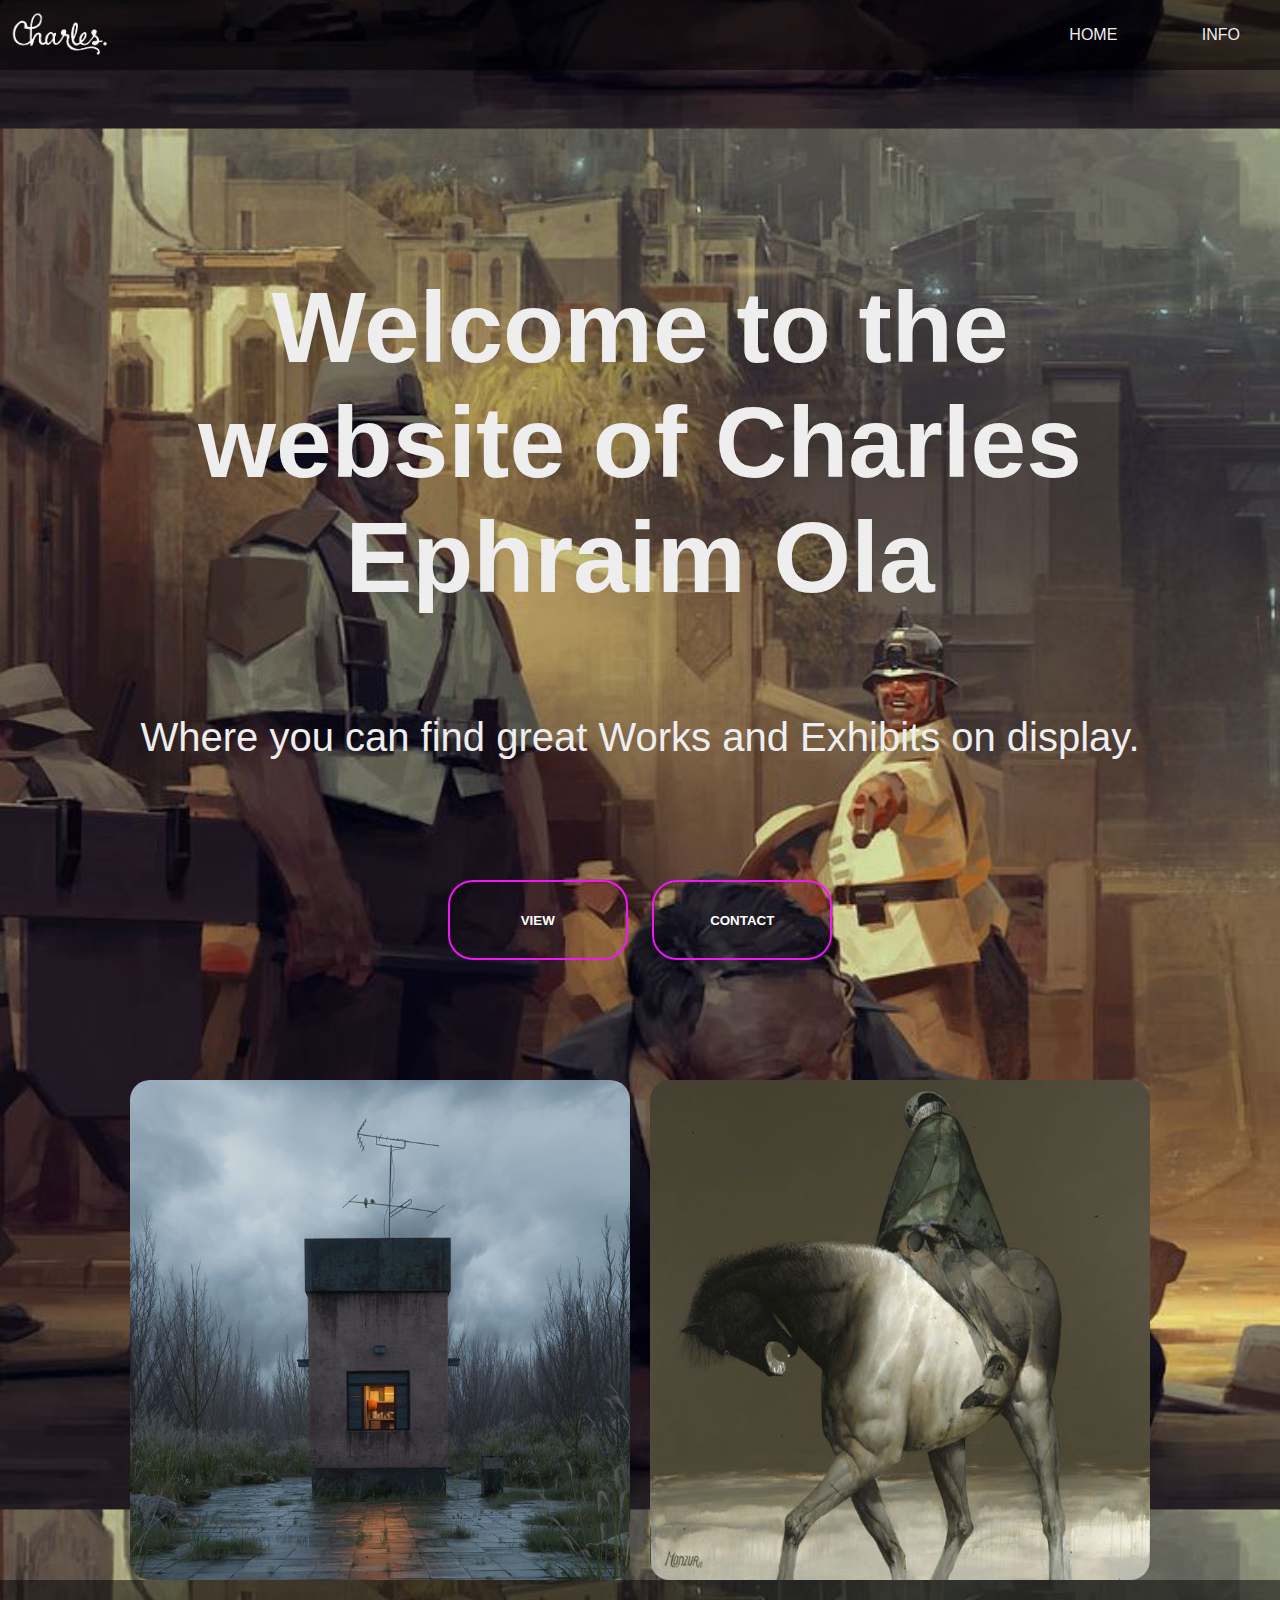
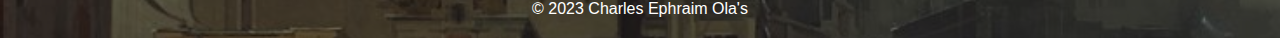
<file: index.html>
<!DOCTYPE html>
<html>
<head>
    <title>Welcome to Charles Ephraim Ola's Website</title>
    <link rel="stylesheet" href="style.css">
</head>
<body>
    <nav>
        <div class="banner">
            <div class="navbar">
                <img src="logo.png" class="logo">
                <ul class="menu">
                    <li><a href="#">Home</a></li>
                    <li class="dropdown">
                        <a href="#">Info</a>
                        <ul class="dropdown-menu">
                            <li><a href="#">Portfolio</a></li>
                            <li><a href="#">Interview</a></li>
                            <li><a href="#">Blog</a></li>
                            <li><a href="#">About</a></li>
                        </ul>
                    </li>
                </ul>
            </div>
        </div>
    </nav>

    <div class="content">
        <h1>Welcome to the website of Charles Ephraim Ola</h1>
        <p>Where you can find great Works and Exhibits on display.</p>
        <div>
            <button type="button"><span></span>VIEW</button>
            <button type="button"><span></span>CONTACT</button>
        </div>
    </div>

    <div class="image-container">
        <img src="image1.jpg" alt="Image 1">
        <img src="image3.jpg" alt="Image 2">
    </div>

    <footer>
        <p>&copy; 2023 Charles Ephraim Ola's</p>
    </footer>
</body>
</html>
</file>
<file: style.css>
* {
    margin: 0;
    padding: 0;
    box-sizing: border-box;
}


body {
    background-image: url('image2.jpg');
    background-size: 100%;
    background-position: center center;
    color: white;
    font-family: Arial, sans-serif;
    margin: 0;
    padding: 0;
}


.navbar {
    height: 45px;
    display: flex;
    justify-content: space-between;
    align-items: center;
    background-color: rgba(0, 0, 0, 0.50);
    color: white;
    padding: 35px 0;
    position: relative;
}

.logo {
    width: 120px;
    cursor: pointer;
    .menu {
        list-style: none;
        margin: 0;
        padding: 0;
    }

}
    
    .menu li {
        display: inline-block;
        margin: 0 20px;
        position: relative;
    }
    
    .menu a {
        text-decoration: none;
        color: #eeeeee;
        text-transform: uppercase;
        display: block;
        padding: 15px 20px;
    }
    
    .menu .dropdown:hover .dropdown-menu {
        display: block;
    }
    
    .menu .dropdown-menu {
        display: none;
        position: absolute;
        background-color: rgba(0, 0, 0, 0.50);
        list-style: none;
        margin: 0;
        padding: 0;
        top: 100%;
        left: 0;
        border-top: 3px solid #f116f8;
        z-index: 1;
    }
    
    .menu .dropdown-menu li {
        padding: 0;
        margin: 0;
    }
    
    .menu .dropdown-menu a {
        display: block;
        color: #fff;
        text-decoration: none;
        padding: 10px 20px;
    }
    
    
    .menu li::after {
        content: none;
    }


.content {
    width: 100%;
    text-align: center;
    color: #eeeeee;
    padding: 100px 0;
}

.content h1 {
    font-size: 100px;
    margin: 100px;
}

.content p {
    font-size: 40px;
    margin: 100px;
}

button {
    width: 180px;
    height: 80px;
    text-align: center;
    padding: 15px 0;
    margin: 20px 10px;
    border-radius: 25px;
    font-weight: bold;
    border: 2px solid #f116f8;
    background: transparent;
    color: #fff;
    cursor: pointer;
    position: relative;
    overflow: hidden;
}

span {
    background: #f116f8;
    height: 100%;
    width: 0%;
    border-radius: 25px;
    position: absolute;
    left: 0%;
    bottom: 0%;
    z-index: -1;
    transition: 0.5s;
}

button:hover span {
    width: 100%;
}

button:hover {
    border: none;
}


.image-container {
    display: flex;
    justify-content: center;
    align-items: center;
}

.image-container img {
    margin: 0 10px;
    width: 500px;
    height: 500px;
    border: none;
    border-radius: 20px;
    transition: transform 0.3s ease;
}

.image-container img:hover {
    transform: scale(1.05);
}


footer {
    text-align: center;
    background-color: rgba(0, 0, 0, 0.50);
    padding: 20px 0;
}

footer p {
    color: white;
    margin: 0;
}



@media screen and (max-width: 768px) {
    .logo {
        width: 200px;
        margin-left: 150px; 
    }

    .navbar {
        height: 60px; 
        padding: 20px 0; 
    }

    .menu {
        text-align: center; 
    }

    .menu li {
        margin: 10px 0; 
    }

    .menu .dropdown-menu {
        left: 50%; 
        transform: translateX(-50%);
    }

    .menu .dropdown-menu li {
        text-align: center; 
    }

    .image-container {
        display: block; 
        text-align: center; 
    }

    .image-container img {
        margin: 10px 0; 
        width: 60%;  
        max-width: 500px; 
        height: auto;  
    }
}
</file>
